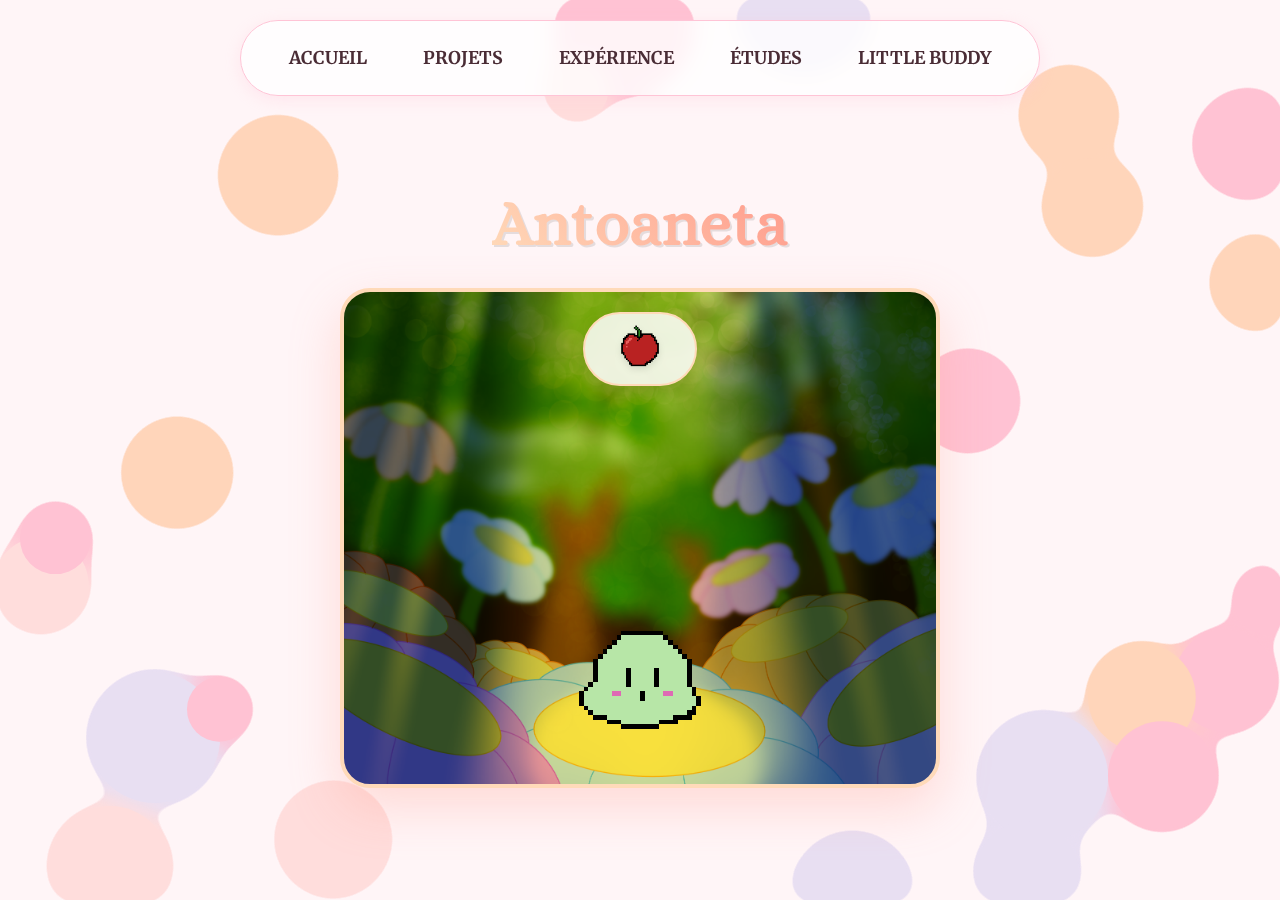
<file: tamagotchi.html>
<!DOCTYPE html>
<html lang="fr">
<head>
    <meta charset="UTF-8">
    <meta name="viewport" content="width=device-width, initial-scale=1.0">
    <title>Little Buddy - Marylou REJEAUD</title>
    
    <link rel="stylesheet" href="style.css">
    <link href="https://fonts.googleapis.com/css2?family=Alice&family=Merriweather:wght@300;400;700&display=swap" rel="stylesheet">
</head>
<body class="game-page-body">

    <nav>
        <a href="index.html">Accueil</a>
        <a href="projets.html">Projets</a>
        <a href="experience.html">Expérience</a>
        <a href="etudes.html">Études</a>
        <a href="tamagotchi.html">Little Buddy</a> 
    </nav>

    <div class="game-wrapper">
            
        <h1 class="pet-name">Antoaneta</h1>
        
    <div class="game-board">
            
            <div class="actions">
                <button id="btn-feed" class="game-btn">
                    <img src="Image/apple.png" alt="Donner une pomme">
                </button>
            </div>
            
            <div class="pet-container">
                <img src="Image/neutral.gif" alt="Antoaneta" id="pet-image">
                <img src="Image/poop.png" alt="Un petit souvenir" id="poop-image" style="display: none;">
                <img src="Image/eating_apple.gif" id="eating-apple" style="display: none;">
            </div>

        </div>

        </div>

    </div>
    
    <script src="script.js"></script>
</body>
</html>
</file>
<file: style.css>
/* --- STYLE.CSS : THEME "SUNSET LIQUID" (CORRECTED BACKGROUND) --- */

:root {
    /* --- PALETTE COUCHER DE SOLEIL --- */
    --sunset-pink: #ffc4d6;      
    --sunset-orange: #ffdab9;    
    --sunset-accent: #ff9a8b;    
    --text-color: #4a2c35;       
    --bg-color: #fff5f7;         
    
    --border-radius-ui: 20px;

    /* --- CURSEURS PERSONNALISÉS --- */
    --cursor-wand: url('Image/Magical_wand.png') 0 0, auto;
    --cursor-sparkle: url('Image/Sparkle.png') 16 16, auto;
}

/* --- BASE ET FOND D'ÉCRAN (SOLUTION ANTI-RIDEAU) --- */

html {
    margin: 0;
    padding: 0;
    height: 100%;
}

body {
    background: var(--bg-color); /* Fond rose constant sur tout le body */
    color: var(--text-color);
    font-family: 'Merriweather', sans-serif;
    margin: 0;
    padding: 0;
    overflow-x: hidden;
    line-height: 1.5;
    min-height: 100vh;
    display: flex;
    flex-direction: column;
    cursor: var(--cursor-wand);
    position: relative; /* Important pour le z-index du canvas */
}

body.is-clicking { cursor: var(--cursor-sparkle) !important; }
a, button, .card, .list-item, nav a, .project-card { cursor: inherit !important; }

/* --- NAVIGATION --- */
nav {
    background: rgba(255, 255, 255, 0.8);
    backdrop-filter: blur(10px);
    padding: 1rem 2rem;
    display: flex;
    justify-content: center;
    gap: 1.5rem;
    position: sticky;
    top: 20px;
    z-index: 1000;
    width: fit-content;
    margin: 0 auto;
    border-radius: 50px;
    border: 1px solid var(--sunset-pink);
    box-shadow: 0 4px 15px rgba(255, 196, 214, 0.3);
    relative: relative; /* Pour passer au-dessus du canvas */
}

nav a {
    color: var(--text-color);
    text-decoration: none;
    font-family: 'Merriweather', sans-serif;
    font-weight: bold;
    font-size: 1.1rem;
    text-transform: uppercase;
    transition: all 0.3s ease;
    padding: 0.5rem 1rem;
    border-radius: 50px;
}
nav a:hover { background-color: var(--sunset-pink); color: white; }

/* --- HEADER --- */
header { 
    padding: 8rem 2rem 4rem 2rem; 
    text-align: center; 
    position: relative; 
    z-index: 1; 
}
h1 {
    font-family: 'Alice', cursive;
    font-size: 6rem;
    margin: 0;
    background: linear-gradient(45deg, var(--sunset-orange), var(--sunset-accent));
    -webkit-background-clip: text;
    -webkit-text-fill-color: transparent;
    line-height: 1.1;
    filter: drop-shadow(2px 2px 0px rgba(0,0,0,0.1));
}
.subtitle {
    font-size: 1.5rem; margin-top: 20px; color: var(--text-color);
    background: white; padding: 0.5rem 1.5rem; border-radius: 50px;
    display: inline-block; box-shadow: 0 4px 10px rgba(0,0,0,0.05);
    border: 1px solid var(--sunset-orange);
}

/* --- CONTENEURS & CARTES --- */
.container { 
    max-width: 1000px; 
    margin: auto; 
    padding: 4rem 2rem; 
    flex: 1; /* Pousse le footer vers le bas */
    position: relative;
    z-index: 1;
}
.section-title { font-family: 'Alice', cursive; font-size: 3rem; text-align: center; margin-bottom: 3rem; color: var(--sunset-accent); }

.card, .list-item {
    background: white; padding: 2rem; border-radius: var(--border-radius-ui);
    box-shadow: 0 10px 30px rgba(255, 154, 139, 0.1); 
    border: 1px solid rgba(255, 255, 255, 0.5);
    transition: transform 0.3s ease, box-shadow 0.3s ease;
    margin-bottom: 2rem; position: relative; overflow: hidden;
}
.grid { display: grid; grid-template-columns: repeat(auto-fit, minmax(300px, 1fr)); gap: 2rem; }
.card:hover, .list-item:hover { transform: translateY(-5px); box-shadow: 0 15px 35px rgba(255, 154, 139, 0.2); border-color: var(--sunset-pink); }
.card h3, .list-item h3 { color: var(--sunset-accent); font-family: 'Alice', serif; margin-top: 0; font-size: 1.8rem; }
.card ul li { margin-bottom: 8px; }

/* --- TIMELINE (PAGE EXPERIENCE) --- */
.timeline { position: relative; max-width: 1200px; margin: 0 auto; padding: 20px 0; }
.timeline::after {
    content: ''; position: absolute; width: 6px; background-color: var(--sunset-pink);
    top: 0; bottom: 0; left: 50%; margin-left: -3px; border-radius: 10px;
}
.timeline-item { padding: 10px 40px; position: relative; width: 50%; box-sizing: border-box; }
.timeline-item.left { left: 0; }
.timeline-item.right { left: 50%; }

.timeline-item::after {
    content: ''; position: absolute; width: 20px; height: 20px; right: -10px;
    background-color: white; border: 4px solid var(--sunset-accent); top: 25px;
    border-radius: 50%; z-index: 1; transition: all 0.3s ease;
}
.timeline-item.right::after { left: -10px; }
.timeline-item:hover::after { background-color: var(--sunset-accent); transform: scale(1.3); }

.timeline-item .content {
    padding: 30px; background-color: white; position: relative;
    border-radius: var(--border-radius-ui); border: 1px solid var(--sunset-orange);
    transition: transform 0.3s ease, box-shadow 0.3s ease;
    box-shadow: 0 10px 30px rgba(255, 154, 139, 0.1); 
}
.timeline-item:hover .content {
    transform: translateY(-5px); box-shadow: 0 15px 35px rgba(255, 154, 139, 0.25);
    border-color: var(--sunset-pink); z-index: 10;
}
.timeline-item .date {
    display: inline-block; background-color: var(--sunset-pink); color: var(--text-color);
    padding: 5px 15px; border-radius: 20px; font-weight: bold; font-size: 0.9rem; margin-bottom: 15px;
}
.timeline-item .role-title { font-weight: bold; font-size: 1.1rem; color: var(--sunset-accent); margin-bottom: 5px; }
.timeline-item .location { font-style: italic; margin-bottom: 15px; color: #888; }
.timeline-item ul { list-style-type: none; padding-left: 0; margin: 0; }
.timeline-item ul li { position: relative; padding-left: 20px; margin-bottom: 10px; font-size: 0.95rem; }
.timeline-item ul li::before { content: '•'; color: var(--sunset-accent); font-weight: bold; position: absolute; left: 0; }

/* --- PROJETS INTERACTIFS (PAGE PROJETS) --- */
.projects-wrapper { display: flex; flex-direction: column; gap: 25px; }
.project-card {
    background: white; border-radius: var(--border-radius-ui); padding: 0;
    border: 1px solid var(--sunset-orange); box-shadow: 0 5px 15px rgba(255, 154, 139, 0.1);
    transition: all 0.3s cubic-bezier(0.25, 0.8, 0.25, 1); cursor: pointer;
    overflow: hidden; position: relative;
}
.project-card:hover { transform: translateY(-3px); box-shadow: 0 10px 25px rgba(255, 154, 139, 0.2); border-color: var(--sunset-accent); }
.project-header { display: flex; align-items: center; padding: 25px 30px; background: linear-gradient(to right, #ffffff, #fffdfd); }
.project-icon { font-size: 2.5rem; margin-right: 20px; filter: drop-shadow(2px 2px 0px rgba(0,0,0,0.1)); }
.project-title-group { flex-grow: 1; }
.project-card h3 { margin: 0; font-size: 1.5rem; color: var(--text-color); font-family: 'Alice', cursive; letter-spacing: 0.5px; }
.project-subtitle { margin: 5px 0 0 0; font-size: 1rem; color: #666; font-weight: 500; }
.toggle-icon { font-size: 2rem; color: var(--sunset-accent); font-weight: bold; transition: transform 0.3s ease; }

.project-tags { padding: 0 30px 20px 85px; display: flex; flex-wrap: wrap; gap: 10px; }
.project-tags span { background-color: var(--bg-color); color: var(--text-color); padding: 5px 12px; border-radius: 15px; font-size: 0.85rem; font-weight: bold; border: 1px solid var(--sunset-orange); }

.project-details { max-height: 0; opacity: 0; overflow: hidden; background-color: #fffbfc; transition: max-height 0.5s ease-out, opacity 0.4s ease; border-top: 1px dashed transparent; }
.project-details ul { padding: 30px 50px 30px 90px; margin: 0; list-style-type: none; }
.project-details li { margin-bottom: 12px; position: relative; line-height: 1.6; }
.project-details li::before { content: '→'; color: var(--sunset-accent); position: absolute; left: -25px; font-weight: bold; }

.project-card.active { border-color: var(--sunset-accent); background-color: #fff; }
.project-card.active .toggle-icon { transform: rotate(45deg); color: var(--sunset-pink); }
.project-card.active .project-details { max-height: 800px; opacity: 1; border-top-color: var(--sunset-pink); }

/* --- FOOTER & LAVA LAMP --- */
footer {
    margin-top: 150px; /* Marge pour décoller le footer */
    position: relative;
    z-index: 10;
    background-color: white; /* Fond blanc pour le footer */
    padding-top: 0; /* Assure que le fond blanc commence en haut du footer */
}

.lamp-container {
    position: relative; 
    width: 100%; 
    height: 350px; 
    background-color: white; /* Fond blanc pour la lampe à lave */
    overflow: hidden; 
    display: flex; 
    align-items: center; 
    justify-content: center;
    border-top: none; 
}

.lava-lamp {
    position: absolute; top: 0; left: 0; width: 100%; height: 100%;
    filter: url("data:image/svg+xml,%3Csvg xmlns='http://www.w3.org/2000/svg'%3E%3Cfilter id='goo'%3E%3CfeGaussianBlur in='SourceGraphic' stdDeviation='10' result='blur' /%3E%3CfeColorMatrix in='blur' mode='matrix' values='1 0 0 0 0  0 1 0 0 0  0 0 1 0 0  0 0 0 19 -9' result='goo' /%3E%3CfeComposite in='SourceGraphic' in2='goo' operator='atop'/%3E%3C/filter%3E%3C/svg%3E#goo");
    z-index: 1;
    opacity: 0.7; 
}

/* Les Bulles du footer */
.bubble { border-radius: 50%; position: absolute; background: var(--sunset-pink); opacity: 1; }
.b1 { width: 140px; height: 140px; left: 20%; background: var(--sunset-orange); animation: moveBlob1 8s ease-in-out infinite alternate; bottom: -20px; }
.b2 { width: 100px; height: 100px; left: 50%; background: var(--sunset-pink); animation: moveBlob2 10s ease-in-out infinite alternate-reverse; bottom: -10px; }
.b3 { width: 160px; height: 160px; left: 75%; background: var(--sunset-orange); animation: moveBlob3 12s ease-in-out infinite alternate; bottom: -30px; }
.b4 { width: 90px; height: 90px; left: 35%; background: var(--sunset-pink); animation: moveBlob4 9s ease-in-out infinite alternate-reverse; bottom: 0px; }

@keyframes moveBlob1 { 
    0% { transform: translate(0, 0) scale(1); } 
    50% { transform: translate(20px, -80px) scale(1.15); }
    100% { transform: translate(-10px, -120px) scale(1.05); } 
}

@keyframes moveBlob2 { 
    0% { transform: translate(0, 0) scale(1); } 
    50% { transform: translate(-25px, -100px) scale(1.2); }
    100% { transform: translate(15px, -90px) scale(1.1); } 
}

@keyframes moveBlob3 { 
    0% { transform: translate(0, 0) scale(1); } 
    50% { transform: translate(10px, -110px) scale(1.08); }
    100% { transform: translate(-20px, -95px) scale(1.15); } 
}

@keyframes moveBlob4 { 
    0% { transform: translate(0, 0) scale(1); } 
    50% { transform: translate(-15px, -85px) scale(1.12); }
    100% { transform: translate(25px, -105px) scale(1.05); } 
}

.cursor-blob {
    width: 130px; height: 130px; background: var(--sunset-accent);
    pointer-events: none; position: absolute; top: 0; left: 0;
    transform: translate(-50%, -50%); transition: width 0.2s, height 0.2s; opacity: 0; 
}

.footer-content { 
    position: relative; 
    z-index: 10; 
    text-align: center; 
    pointer-events: none; 
    margin-top: 50px; 
}
.footer-content p { font-weight: bold; font-size: 1.2rem; color: var(--text-color); }
.social-links a { pointer-events: auto; color: var(--sunset-accent); font-family: 'Alice', cursive; font-size: 1.8rem; text-decoration: none; margin: 0 10px; }
.social-links a:hover { color: var(--sunset-orange); }

/* Cookie Banner */
.cookie-banner {
    position: fixed; bottom: 30px; left: 50%; transform: translateX(-50%);
    background: rgba(255, 255, 255, 0.9); backdrop-filter: blur(8px);
    border: 2px solid var(--sunset-pink); padding: 1rem 2rem; border-radius: 50px;
    box-shadow: 0 10px 25px rgba(255, 154, 139, 0.25); z-index: 9999;
    display: flex; gap: 20px; align-items: center; justify-content: space-between; width: 90%; max-width: 500px;
}
.cookie-banner p { margin: 0; font-size: 0.95rem; color: var(--text-color); }
.cookie-buttons { display: flex; gap: 10px; }
.cookie-btn { background: var(--sunset-orange); color: var(--text-color); border: none; padding: 0.5rem 1.5rem; border-radius: 50px; cursor: pointer; font-family: 'Alice', cursive; font-size: 1rem; transition: 0.2s; }
.cookie-btn:hover { transform: scale(1.05); background: var(--sunset-pink); }
.cookie-btn-secondary { background: transparent; border: 1px solid var(--text-color); color: var(--text-color); padding: 0.5rem 1rem; border-radius: 50px; cursor: pointer; font-weight: bold; }
.cookie-btn-secondary:hover { background: var(--bg-color); }

/* --- CANVAS DU FOND D'ÉCRAN (EFFET LAMPE À LAVE) --- */
canvas#blob-canvas {
    position: fixed; 
    top: 0; 
    left: 0; 
    width: 100vw; 
    height: 100vh; 
    z-index: 0; 
    touch-action: none; 
    pointer-events: none;
    filter: url("data:image/svg+xml,%3Csvg xmlns='http://www.w3.org/2000/svg'%3E%3Cfilter id='goo-strong'%3E%3CfeGaussianBlur in='SourceGraphic' stdDeviation='15' result='blur' /%3E%3CfeColorMatrix in='blur' mode='matrix' values='1 0 0 0 0  0 1 0 0 0  0 0 1 0 0  0 0 0 25 -9' result='goo' /%3E%3CfeComposite in='SourceGraphic' in2='goo' operator='atop'/%3E%3C/filter%3E%3C/svg%3E#goo-strong");
    opacity: 0.9;
    mix-blend-mode: multiply; /* Permet de bien mélanger avec le fond rose */
}

/* --- RESPONSIVE --- */
@media (max-width: 768px) {
    h1 { font-size: 3.5rem; }
    .lamp-container { height: 300px; }
    .cookie-banner { flex-direction: column; text-align: center; left: 50%; width: 85%; }
    /* Timeline Mobile */
    .timeline::after { left: 31px; }
    .timeline-item { width: 100%; padding-left: 70px; padding-right: 25px; }
    .timeline-item.right { left: 0%; }
    .timeline-item.left::after, .timeline-item.right::after { left: 21px; }
    /* Projets Mobile */
    .project-header { padding: 20px; flex-wrap: wrap; }
    .project-icon { margin-bottom: 10px; }
    .project-tags { padding: 0 20px 20px 20px; }
    .project-details ul { padding: 20px 20px 20px 40px; }
}
/* ================= STYLE DU PORTRAIT ACCUEIL (BLOB ANIMÉ) ================= */

.profile-container {
    margin: 2rem auto 1rem auto;
    width: 100%;
    display: flex;
    justify-content: center;
    overflow: visible; /* Important pour que l'effet hover ne soit pas coupé */
}

/* Le conteneur SVG global */
.blob-portrait {
    width: 500px;  /* Taille de base */
    height: 500px;
    max-width: 90vw; /* Adaptation mobile */
    max-height: 90vw;
    overflow: visible;
}

/* L'image à l'intérieur du blob */
.blob-image {
    transition: transform 0.4s ease-out;
    transform-origin: center;
}


/* Le texte qui tourne */
.text-content {
    font-family: 'Merriweather', sans-serif;
    font-weight: 700;
    font-size: 13px; /* J'ai réduit un tout petit peu (14px -> 13px) pour la sécurité */
    letter-spacing: 3px; /* Espace les lettres pour remplir le cercle proprement */
    text-transform: uppercase;
    fill: var(--text-color);
    transition: fill 0.5s ease;
    
    /* L'ANIMATION ROTATIVE CSS */
    transform-origin: center; /* On définit le centre de rotation */
    animation: rotateText 20s linear infinite; /* Ça tourne ! */
}

/* La définition de l'animation */
@keyframes rotateText {
    from { transform: rotate(0deg); }
    to { transform: rotate(360deg); }
}


/* --- EFFETS AU SURVOL (HOVER) --- */

/* Quand on passe sur le SVG, l'image grossit un peu */
.blob-portrait:hover .blob-image {
    transform: scale(1.1); /* Zoom léger */
    /* Note: on ne peut pas facilement bouger le clipPath en CSS standard sans bugs, 
       donc on zoom l'image à l'intérieur à la place, c'est plus fluide. */
}

/* Quand on passe sur le SVG, le texte change de couleur */
.blob-portrait:hover .text-content {
    fill: var(--sunset-accent); /* Le texte devient corail au survol */
}

/* --- ADAPTATION MOBILE --- */
@media (max-width: 600px) {
    .blob-portrait {
        width: 350px;
        height: 350px;
    }
}

/* --- ADAPTATION MOBILE (Indispensable pour une image de cette taille) --- */
@media (max-width: 600px) {
    .profile-image {
        width: 100%;       /* Sur mobile, elle prend toute la largeur */
        height: auto;      /* La hauteur se calcule toute seule */
        max-width: 350px;  /* On limite pour ne pas qu'elle soit géante */
    }
}

/* ================= PAGE LITTLE BUDDY (TAMAGOTCHI) ================= */

/* 1. On force le corps de cette page à prendre toute la hauteur */
.game-page-body {
    display: flex;
    flex-direction: column;
    min-height: 100vh;
}

/* 2. Le wrapper qui centre tout */
.game-wrapper {
    flex: 1;
    display: flex;
    flex-direction: column;
    justify-content: center;
    align-items: center;
    padding: 2rem;
}

/* Le nom Antoaneta */
.pet-name {
    font-family: 'Alice', cursive;
    font-size: 4rem; 
    color: var(--sunset-accent); 
    margin: 0 0 30px 0; 
    position: relative;
    z-index: 10;
}
/* 3. Le Cadre de Jeu (Avec ton dessin en fond) */
.game-board {
    /* --- NOUVEAU FOND --- */
    background-color: white; /* Couleur de secours si l'image ne charge pas */
    background-image: url('Image/fond.png'); /* Ton image */
    background-size: cover;  /* L'image remplit tout le cadre sans être déformée */
    background-position: center bottom; /* On cadre l'image par le bas (le sol) */
    background-repeat: no-repeat;
    
    /* --- DIMENSIONS (inchangées) --- */
    width: 100%;
    max-width: 600px;
    height: 500px;
    box-sizing: border-box; /* Garde la taille fixe du cadre même avec du padding */
    padding-top: 250px;
    
    /* --- BORDURES & ESTHÉTIQUE --- */
    border-radius: 30px;
    border: 4px solid var(--sunset-orange);
    box-shadow: 0 20px 50px rgba(255, 154, 139, 0.3);
    
    /* --- POSITIONNEMENT --- */
    display: flex;
    flex-direction: column;
    align-items: center;
    justify-content: center;
    text-align: center;
    position: relative; 
    z-index: 10;
    overflow: hidden; /* Important : Coupe l'image si elle dépasse des bords arrondis */
}

/* L'image du Tamagotchi */
#pet-image {
    width: 150px;
    height: auto;
    image-rendering: pixelated;
    transition: transform 0.2s ease;
}

/* Le conteneur (regroupé) */
.pet-container {
    display: flex;           /* Côte à côte */
    align-items: flex-end;   /* Alignés en bas */
    justify-content: center; /* Centrés */
    gap: 20px;
    min-height: 160px;
    position: relative;      /* IMPORTANT : Pour la superposition */
}

/* Le caca */
#poop-image {
    width: 60px;
    cursor: pointer;
    transition: transform 0.2s;
}
#poop-image:hover { transform: scale(1.1); }

/* L'animation de la pomme (superposée) */
#eating-apple {
    position: absolute;
    z-index: 20;
    bottom: -30px;
    width: 100px;
    left: 50%;
    transform: translateX(-50%);
    pointer-events: none;
}

/* Le bouton Pomme */
.actions {
    position: absolute;
    top: 20px;  /* Un peu d'espace depuis le haut */
    left: 50%;
    transform: translateX(-50%); /* Astuce pour centrer parfaitement un élément absolu */
    
    /* --- STYLE DU MENU --- */
    background-color: rgba(255, 255, 255, 0.85); /* Blanc semi-transparent */
    backdrop-filter: blur(5px); /* Effet de flou derrière (très moderne) */
    border: 2px solid var(--sunset-orange); /* Rappel de la couleur du thème */
    border-radius: 50px; /* Forme de pilule */
    padding: 10px 30px; /* Espace à l'intérieur autour des boutons */
    box-shadow: 0 5px 15px rgba(0,0,0,0.1); /* Petite ombre pour le détacher du fond */

    /* --- ALIGNEMENT DES BOUTONS --- */
    display: flex;
    justify-content: center;
    gap: 25px; /* Espace entre chaque icône */
    z-index: 30;
    width: fit-content; /* La barre s'adapte à la largeur du contenu */
}
/* Le bouton Pomme (Style strict) */
.game-btn {
    background: transparent; 
    border: none;            
    padding: 0;
    cursor: pointer;         
    outline: none;           
    transition: transform 0.2s; 
}

.game-btn:hover {
    transform: scale(1.1); /* On garde juste le zoom, j'ai enlevé la rotation si tu veux plus sobre */
}

.game-btn img {
    width: 50px; /* J'ai réduit un tout petit peu la taille pour le haut (60 -> 50px) */
    display: block; 
    filter: drop-shadow(0 3px 3px rgba(0,0,0,0.1));
}
</file>
